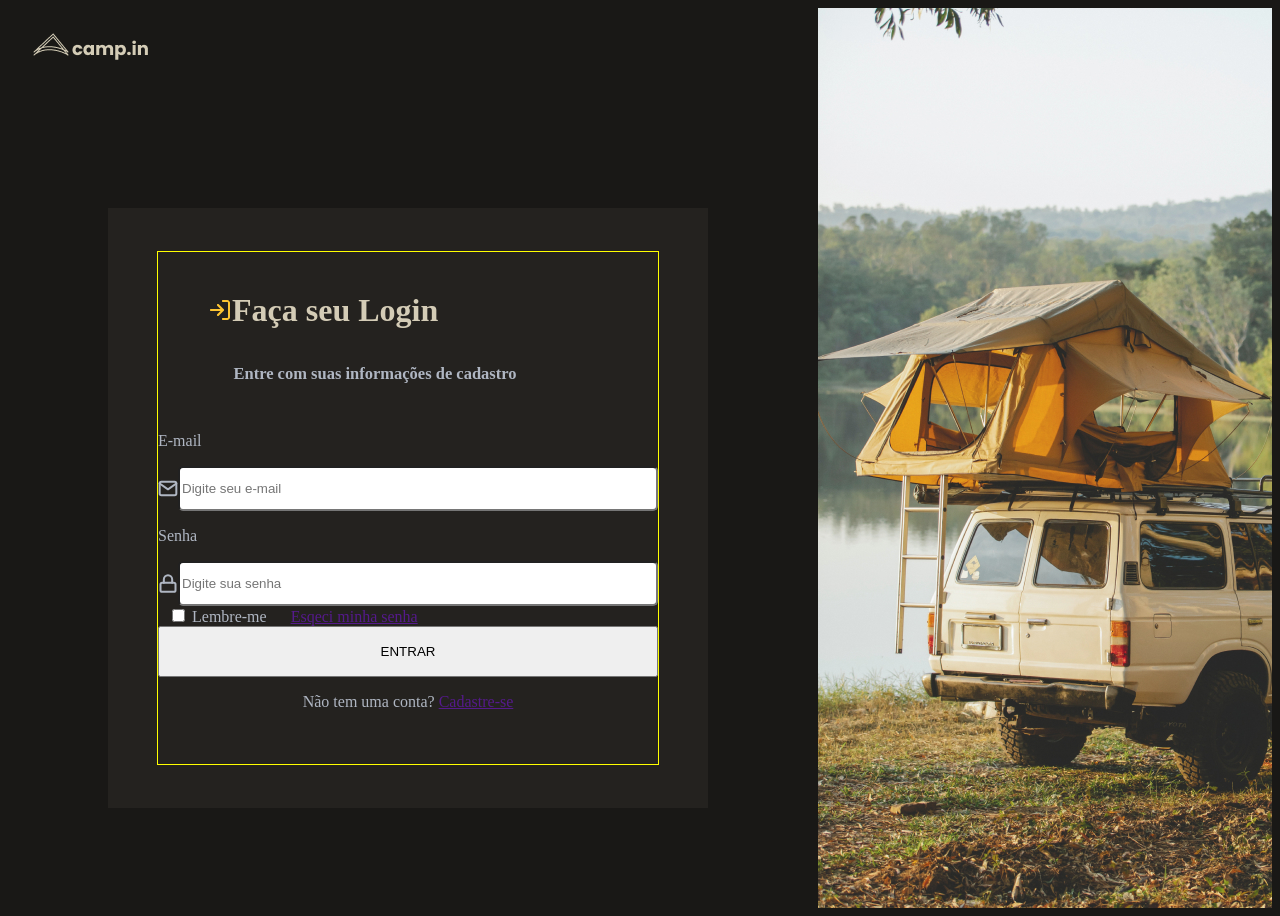
<file: Área de Trabalho/html_css/desafio_login_form_css/index.html>
<!DOCTYPE html>
<html lang="pt-br">
  <head>
    <meta charset="UTF-8" />
    <meta http-equiv="X-UA-Compatible" content="IE=edge" />
    <meta name="viewport" content="width=device-width, initial-scale=1.0" />

    <link rel="stylesheet" href="style.css" />
    <title>Login_Form_Css</title>
  </head>
  <body>
    <main>
      <div class="left">
        <div class="logo">
          <img src="logo.png" alt="icon" />
        </div>

        <div class="formulario">
          <form>
            <div class="form-top">
              <div class="titulo">
                <img src="log-in.png" alt="" />
                <h1>Faça seu Login</h1>
              </div>
              <div class="subtitulo">
                <h2>Entre com suas informações de cadastro</h2>
              </div>
            </div>

            <div class="email">
              <p>E-mail</p>
              <div class="input_email_img">
                <img src="mail_preto.svg" alt="">
                <input type="email" placeholder="Digite seu e-mail" id="email" />
              </div>
            </div>
              

            <div class="password">
              <p>Senha</p> 
              <div class="input_password_img">
                <img src="lock_preto.svg" alt="">
                <input type="password" placeholder="Digite sua senha" id="password" />
              </div> 
            </div>

            <div class="remember-me">
              <input type="checkbox" id="checkbox" /> Lembre-me
            </div>

            <div class="forget-password">
              <a href="">Esqeci minha senha</a>
            </div>

            <div class="form-btn">
              <button type="submit" id="login_btn">ENTRAR</button>
            </div>

            <div class="message">
              <p>Não tem uma conta? <a href="">Cadastre-se</a></p>
            </div>
          </form>
        </div>
      </div>

      <div class="image"></div>
    </main>
  </body>
</html>
</file>
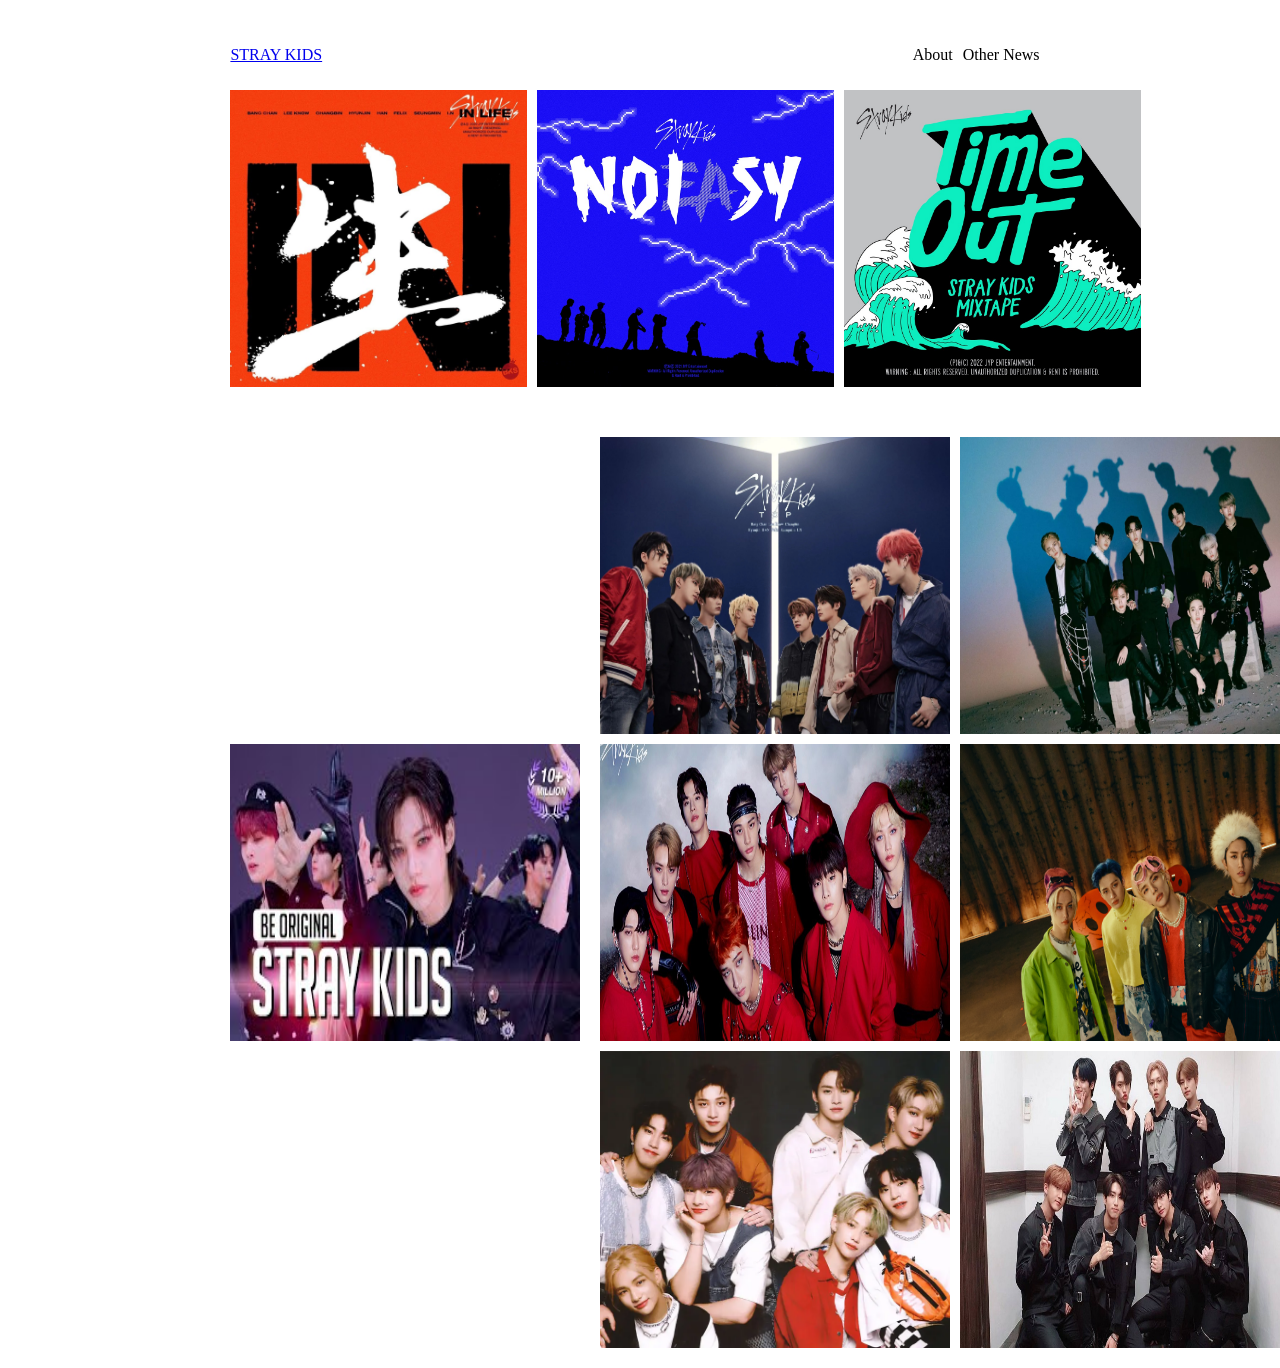
<file: Área de Trabalho/html_css/teste_site_02/index.html>
<!DOCTYPE html>
<html lang="en">
<head>
    <meta charset="UTF-8">
    <meta http-equiv="X-UA-Compatible" content="IE=edge">
    <meta name="viewport" content="width=device-width, initial-scale=1.0">
    <link rel="stylesheet" href="style.css">

    <title>NEWS SITE</title>
</head>
<body>
    <header>
        <a href="\">STRAY KIDS</a>

        <ul>
            <li>About</li>
            <li>Other News</li>
        </ul>
    </header>

    <main>

        <div class="images_row">
            <img src="album01.jpg" alt="imagem 1">
            <img src="album02.jpg" alt="imagem 2">
            <img src="album03.jpg" alt="imagem 3">
        </div>

        <div class="main_body">
    
            <div class="advertising">
                <img src="skz_comeback.jpg" alt="">
            </div>
    
            <div class="images_galery">
                <img src="img01.jpeg" alt="">
                <img src="img02.webp" alt="">
                <img src="img03.webp" alt="">
                <img src="img04.jpg" alt="">
                <img src="img05.webp" alt="">
                <img src="img06.jpg" alt="">
            </div>

        </div>

    </main>
    <footer>
        <a href="https://instagram.com">
            <i class="ph ph-instagram-logo"></i>
        </a>
        <a href="https://linkedin.com">
            <i class="ph ph-linkedin-logo"></i>
        </a>
        <a href="https://youtube.com">
            <i class="ph ph-youtube-logo"></i>
        </a>
    </footer>
</body>
</html>
</file>
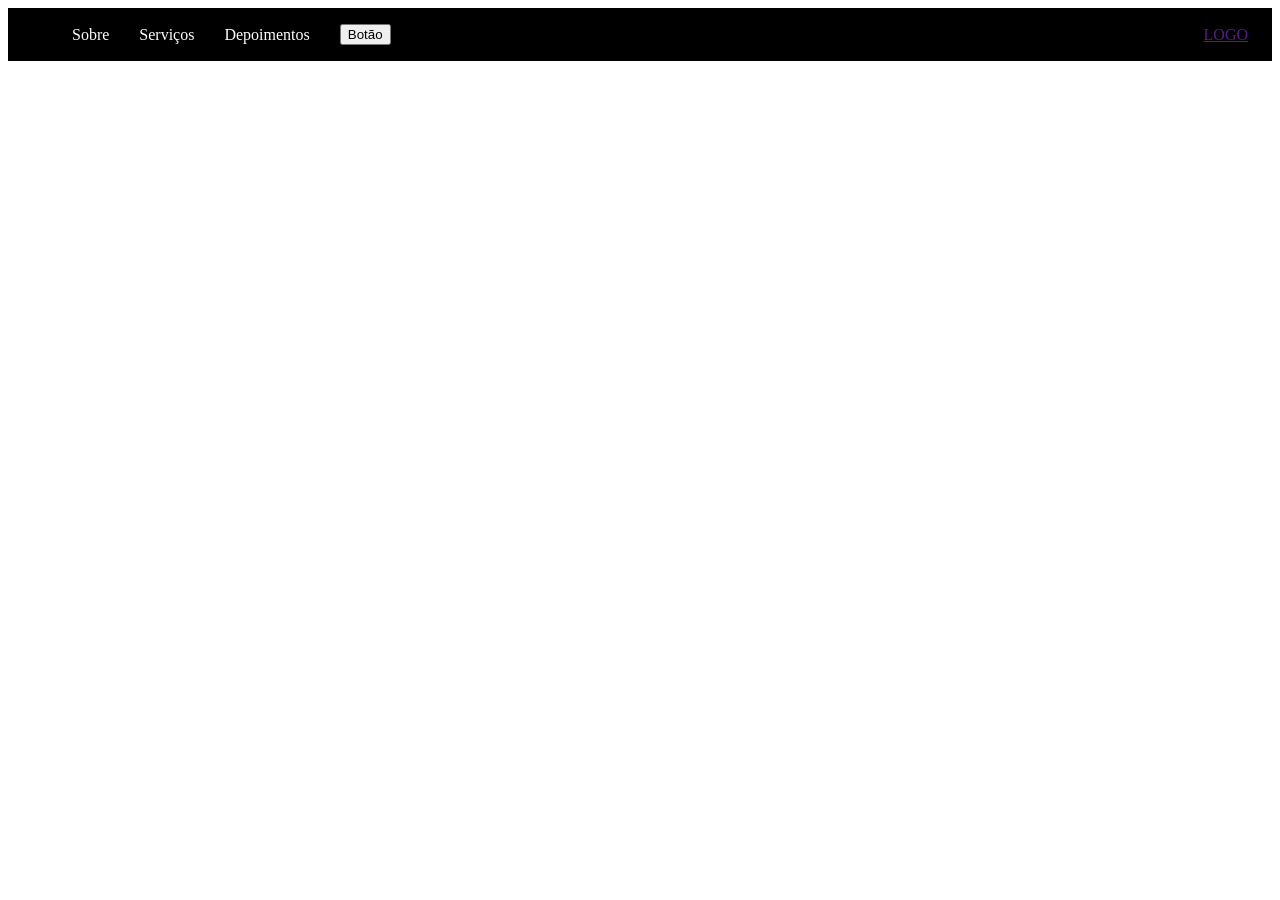
<file: Área de Trabalho/html_css/display_flex/nav_02.html>
<!DOCTYPE html>
<html lang="pt-br">
<head>
    <meta charset="UTF-8">
    <meta http-equiv="X-UA-Compatible" content="IE=edge">
    <meta name="viewport" content="width=device-width, initial-scale=1.0">
    <link rel="stylesheet" href="style_nav_02.css">
    <title>test_nav</title>
</head>
<body>
     <nav>
        <a href="" class="logo">LOGO</a>

        <ul>
            <li>Sobre</li>
            <li>Serviços</li>
            <li>Depoimentos</li>
            <li>
                <a href="" class="button">
                    <button>Botão</button>
                </a>
            </li>
        </ul>
     </nav>
    
</body>
</html>
</file>
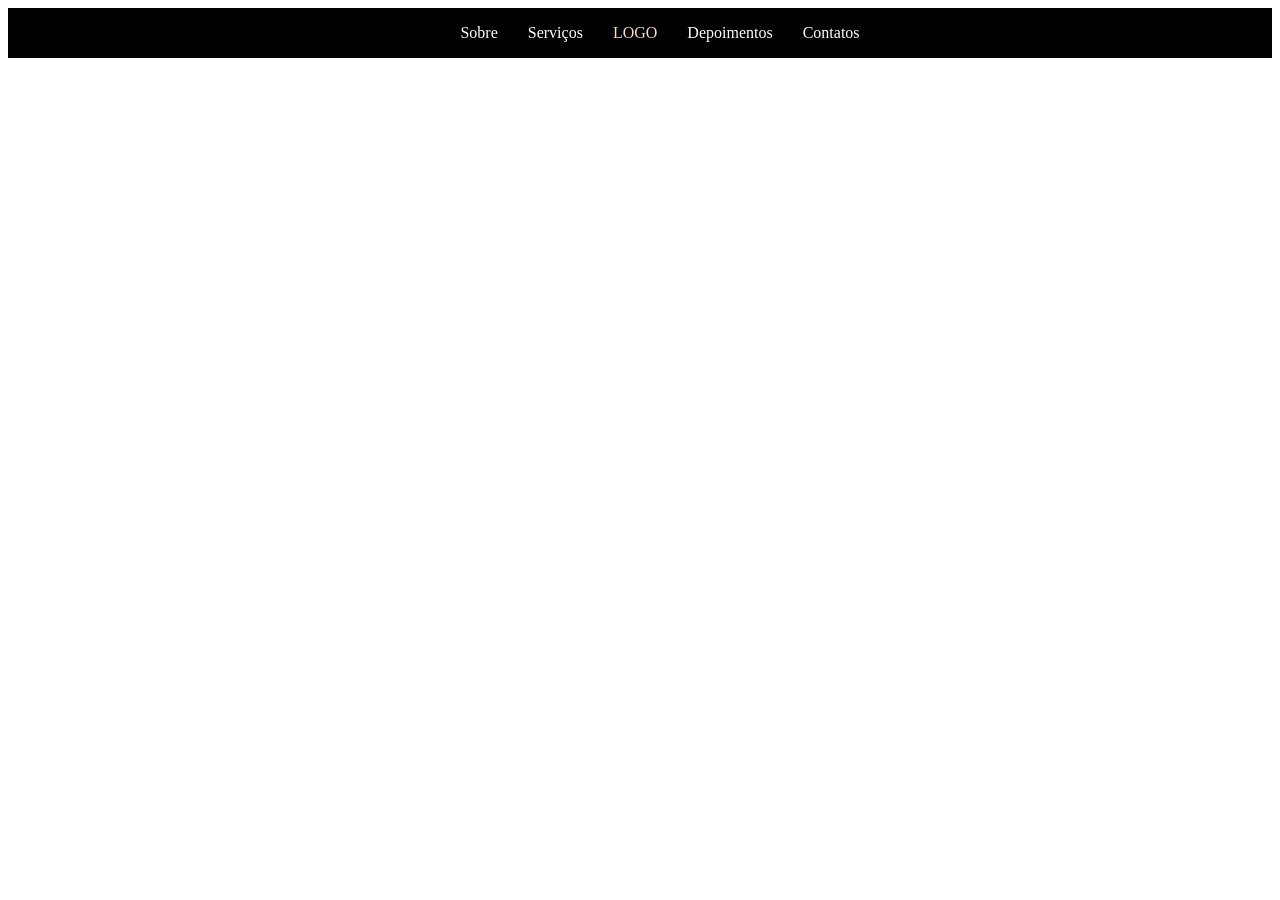
<file: Área de Trabalho/html_css/display_flex/nav_03.html>
<!DOCTYPE html>
<html lang="pt-br">
<head>
    <meta charset="UTF-8">
    <meta http-equiv="X-UA-Compatible" content="IE=edge">
    <meta name="viewport" content="width=device-width, initial-scale=1.0">
    <link rel="stylesheet" href="style_nav_03.css">
    <title>test_nav</title>
</head>
<body>
     <nav>
        <ul>
            <li>Sobre</li>
            <li>Serviços</li>
            <a href="" class="logo">LOGO</a>
            <li>Depoimentos</li>
            <li>Contatos</li>
        </ul>
     </nav>
    
</body>
</html>
</file>
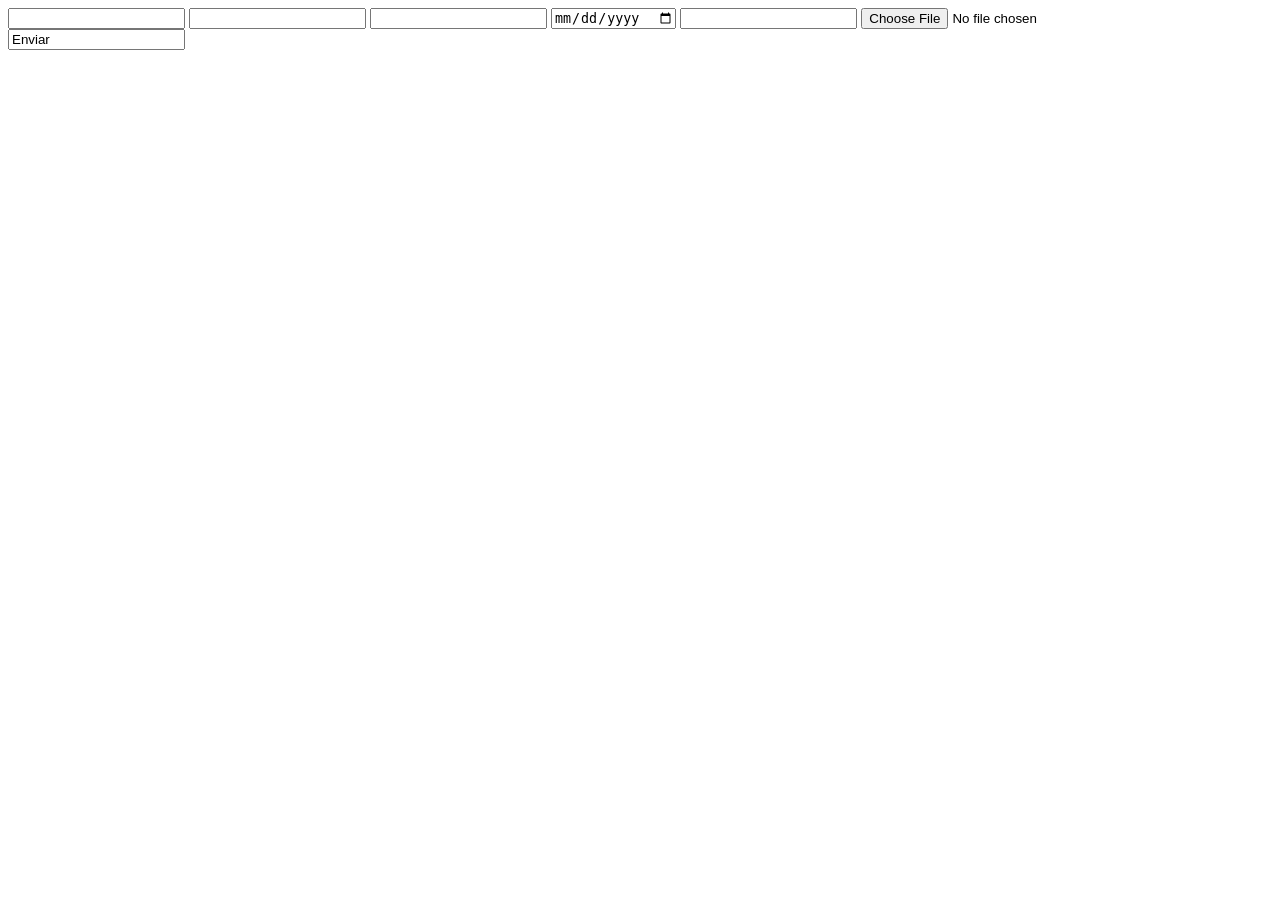
<file: Área de Trabalho/html_css/html_teste/html_tese.html>
<!DOCTYPE html>
<html>

<head>
    <title>TESTE HTML</title>

    <!-- <script defer src="arquivo.js"></script>

    <script>
        // condigo java script
    </script> -->

</head>
 
<body>

    <!-- <div>
        <img src="" alt="">
        <span></span>
    </div>
    <h1><strong>ola OLA</strong></h1>
    <h2>OLA</h2>
    <ul>
        <p>
            <strong>ola OLA</strong> <br>
            ola OLA
        </p>
        <li><em>1</em>,2,3</li>
        <li>4,5,6</li> <li>1,2,3</li>
        <ol>
            <li>1</li>
            <li>2</li>
            <li>3</li>
        </ol>
    </ul>
    <a href=""></a>

    <link href="arquivo.css" media="screen" rel="stylesheet">
    <link rel="icon" type="image/png" size="16x16" href="favicon.png">
    <style>
        body{
            background-color: black;
            color: white;
        }
    </style> 
    <meta name="descripton" content="Teste html">
    <meta charset="utf-8">
    <meta name="robots" content="noindex">
    <meta name="robots" content="nofollow">
    <meta name="robots" content="noindex nofollow">
     <meta http-equiv="refresh" content="3;url=http://www.google.com.br"> -->
    <!-- <p>
        KKKKK<br>
        KK<br>    KKKKKKK<br>
        KKK
    </p>
    <p class="'minhaclass" id="paragrafo1">
        <b>Hello people</b>
        <blockquote>
            citações
        </blockquote>
    </p>

    <article></article>
    <section></section>
    <nav></nav>   navegação/menu -->
    <!-- <footer></footer>     
    rodape --> 

    <form method="'POST" action="/registrar">
        <input type="text">
        <input type="number">
        <input type="password">
        <input type="date">
        <input type="hidden">
        <input type="email">
        <input type="file">
        <input type="'submit" value="Enviar">
    </form>
</body>

</html>
</file>
<file: Área de Trabalho/html_css/desafio_login_form_css/style.css>
html, body{
  border: 0px;
  padding: 0px;
  background-color: #191816;
  color: #afb6c2;
}

main {
  width: 100%;
  height: 100vh;
  display: flex;
  justify-content: space-between;
  align-items: center;
  gap: 10px;
}

main .left {
  display: grid;
  grid-template-columns: 1fr;
  grid-template-rows: 1fr 4fr;

  height: 100vh;
}

.logo {
  margin: 25px;
}

main .formulario {
  width: 600px;
  height: 600px;
  margin: 100px;

  background-color: #24221f;

  display: flex;
  flex-direction: column;
  justify-content: center;
  align-items: center;
}

.formulario form {
  width: 500px;
  height: 512px;

  border: 1px solid yellow;

  /* border: 1px solid yellow; */
}

.form-top {
  display: flex;
  flex-direction: column;

  width: 334px;
  height: 64px;

  padding: 50px;

  justify-content: center;

  text-align: center;
}

.titulo {
  display: flex;
  align-items: center;

}

.titulo h1 {
  color: #d4ccb6;
}

.subtitulo {
  font-size: 11px;

  color: #afb6c2;
}

span{
  position: relative;
}

/* inputs */

.input_email_img{
  display: flex;
}

.input_password_img{
  display: flex;
}

.email input, .password input{
  box-sizing: border-box;
  width: 100%;
  height: 45px;
  border-radius: 5px;
}

/* .email input{
  background-repeat: no-repeat;
}

.password input{
  background-repeat: no-repeat;
} */

/* input[type="text"] {
  height: 44px;
  width: 100%;
  
  border-radius: 4px;
} */

/* .email input[type="text"]:focus {
  background-image: url("mail_amarelo.svg");
  background-repeat: no-repeat;
}

input:focus + span{
  content: url("mail_amarelo.svg");
} */

/* .password input {
  background-image: url("lock.png");
  background-repeat: no-repeat;
} */

main .image {
  width: 50%;
  height: 100%;
  background-image: url("side-image.jpg");
  background-repeat: no-repeat;
  background-size: cover;
  object-fit: cover;
}

.remember-me {
  display: inline;
  margin: 10px;
}

.forget-password {
  display: inline;
  margin: 10px;
}


input:focus {
  border: 3px solid #ffc632;
  outline: none;
}

#login_btn {
  width: 100%;
  height: 51px;
  text-align: center;
}

.message {
  text-align: center;
}
</file>
<file: Área de Trabalho/html_css/teste_site_02/style.css>
html, body{
    margin: auto;
    width: 80%;

    padding: 10px;
}

header{
    display: flex;

    justify-content: space-between;
    align-items: center;
}

header ul{
    display: flex;
    gap: 10px;
    list-style: none;
    padding: 10px;
}

.main_body{
    display: flex;
    align-items: center;
    justify-content: space-around;
}

img{
    height: 33vh;
    max-width: 350px;
}

.images_row{
    display: flex;
    justify-content: space-between;
    align-items: center;
    gap: 10px;
    padding-bottom: 50px;
} 

.advertising{
    display: grid;
    grid-template-columns: 1fr;
    grid-template-rows: 1fr;

    padding-right: 20px;
} 

.images_galery{
    display: grid;
    grid-template-columns: 1fr 1fr;
    grid-template-rows: 1fr 1fr 1fr;

    align-content: center;
    justify-content: center;

    gap: 10px;
}
</file>
<file: Área de Trabalho/html_css/display_flex/style_nav_02.css>
nav{
    display: flex;
    
    flex-direction: row-reverse;

    justify-content: space-between;
    align-items: center;

    background-color: black;
    color: white;
    
    padding: 0 24px;
}

ul{
    display: flex;
    align-items: center;
    list-style: none;
    gap: 30px;
}
</file>
<file: Área de Trabalho/html_css/display_flex/style_nav_03.css>
nav{
    display: flex;

    justify-content: center;
    align-items: center;

    background-color: black;
    color: white;

    padding: 0 24px;
}

a {
    text-decoration: none;
    color: wheat;
}

ul{
    display: flex;
    align-items: center;
    list-style: none;
    gap: 30px;
}
</file>
